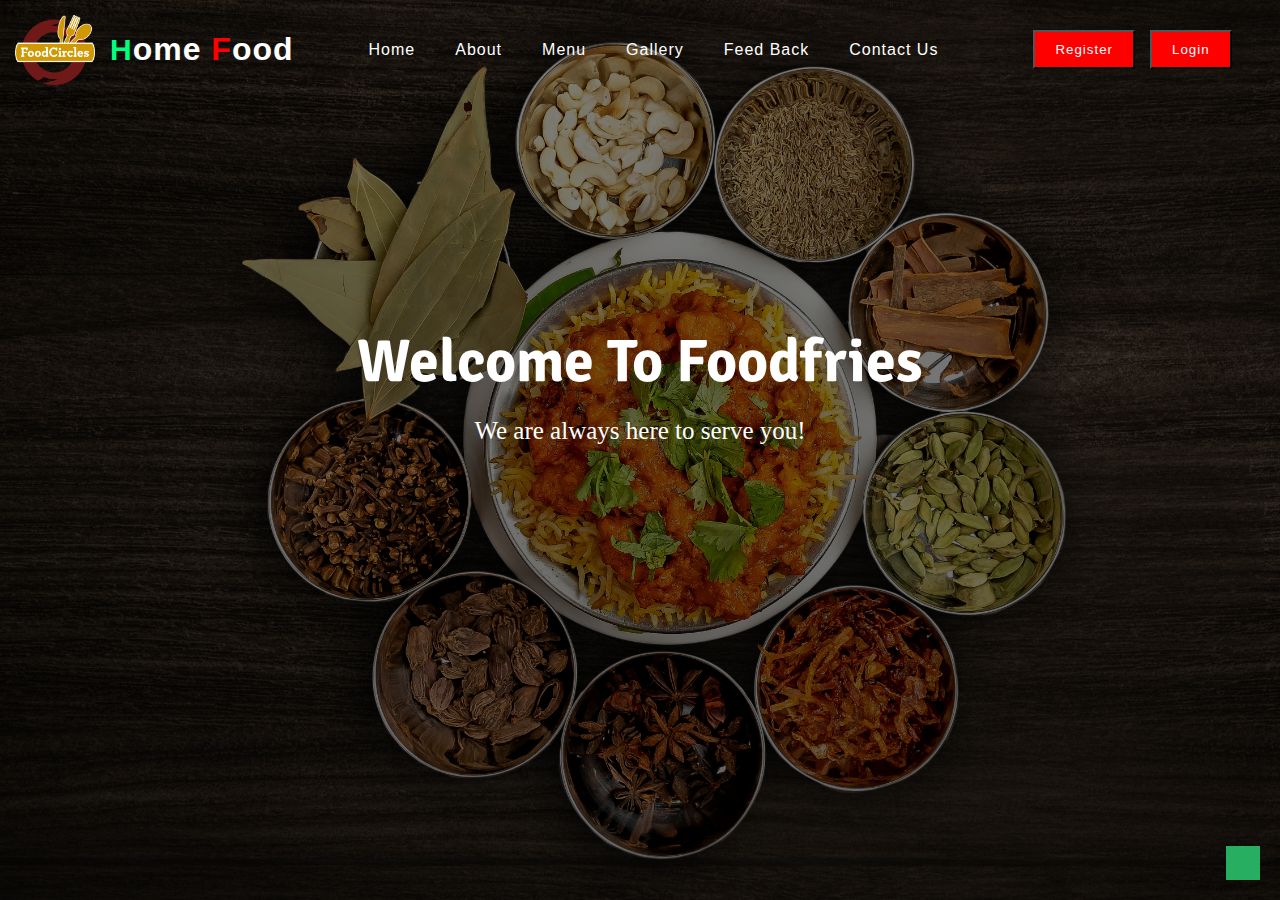
<file: index.html>
<html lang="en">
<head>
    <meta charset="UTF-8">
    <meta http-equiv="X-UA-Compatible" content="IE=edge">
    <meta name="viewport" content="width=device-width, initial-scale=1.0">
    <title>Document</title>
    <link rel="stylesheet" href="https://cdnjs.cloudflare.com/ajax/libs/font-awesome/6.2.1/css/all.min.css" integrity="sha512-MV7K8+y+gLIBoVD59lQIYicR65iaqukzvf/nwasF0nqhPay5w/9lJmVM2hMDcnK1OnMGCdVK+iQrJ7lzPJQd1w==" crossorigin="anonymous" referrerpolicy="no-referrer" />
    <link rel="icon" href="./images/pngaaa.com-412497.png">
    <link rel="stylesheet" href="style.css">
</head>
<body>
    <a href="#top" id="btn3"><i class='fas fa-arrow-up'></i></a>
    <div class="div1" id="top">
        <nav>
            <img src="./images/pngaaa.com-412497.png" alt="logo" width="80px">
            <h1 style="letter-spacing: 1px; margin-left: 15px;"><span style="color: springgreen; font-size: 30px;">H</span>ome <span style="color: red;">F</span>ood</h1>
            <ul>
                <li><a href="./index.html">Home</a></li>
                <li><a href="./about.html">About</a></li>
                <li><a href="./menu.html">Menu</a></li>
                <li><a href="./gallery.html">Gallery</a></li>
                <li><a href="./feedback.html">Feed Back</a></li>
                <li><a href="./contact.html">Contact Us</a></li>
            </ul>
            <button id="btn2">Register</button>
            <button id="btn1">Login</button>
        </nav>
        <div class="div2">
            <h1>Welcome to foodfries</h1><br>
            <p id="para1">We are always here to serve you!</p>
        </div>
    </div>
</body>
</html>
</file>
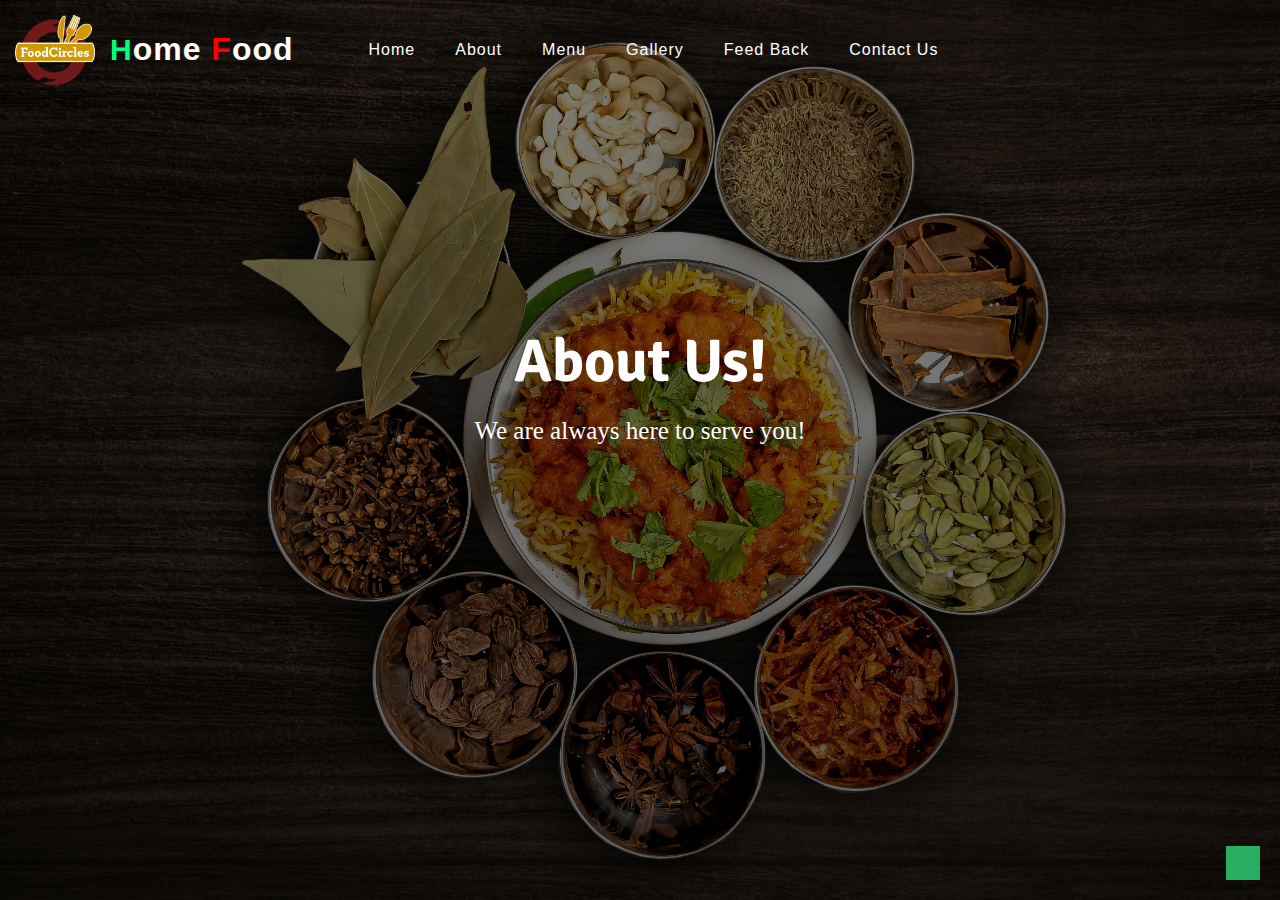
<file: about.html>
<html lang="en">
<head>
    <meta charset="UTF-8">
    <meta http-equiv="X-UA-Compatible" content="IE=edge">
    <meta name="viewport" content="width=device-width, initial-scale=1.0">
    <title>About Page</title>
    <link rel="stylesheet" href="https://cdnjs.cloudflare.com/ajax/libs/font-awesome/6.2.1/css/all.min.css" integrity="sha512-MV7K8+y+gLIBoVD59lQIYicR65iaqukzvf/nwasF0nqhPay5w/9lJmVM2hMDcnK1OnMGCdVK+iQrJ7lzPJQd1w==" crossorigin="anonymous" referrerpolicy="no-referrer" />
    <link rel="icon" href="./images/pngaaa.com-412497.png">
    <link rel="stylesheet" href="style.css">
</head>
<body>
    <a href="#top" id="btn3"><i class='fas fa-arrow-up'></i></a>
    <div class="div1" id="top">
        <nav>
            <img src="./images/pngaaa.com-412497.png" alt="logo" width="80px">
            <h1 style="letter-spacing: 1px; margin-left: 15px;"><span style="color: springgreen; font-size: 30px;">H</span>ome <span style="color: red;">F</span>ood</h1>
            <ul>
                <li><a href="./index.html">Home</a></li>
                <li><a href="./about.html">About</a></li>
                <li><a href="./menu.html">Menu</a></li>
                <li><a href="./gallery.html">Gallery</a></li>
                <li><a href="./feedback.html">Feed Back</a></li>
                <li><a href="./contact.html">Contact Us</a></li>
            </ul>
            <!-- <button id="btn2">Register</button>
            <button id="btn1">Login</button> -->
        </nav>
        <div class="div2">
            <h1>About Us!</h1><br>
            <p id="para1">We are always here to serve you!</p>
        </div>
    </div>
</body>
</html>
</file>
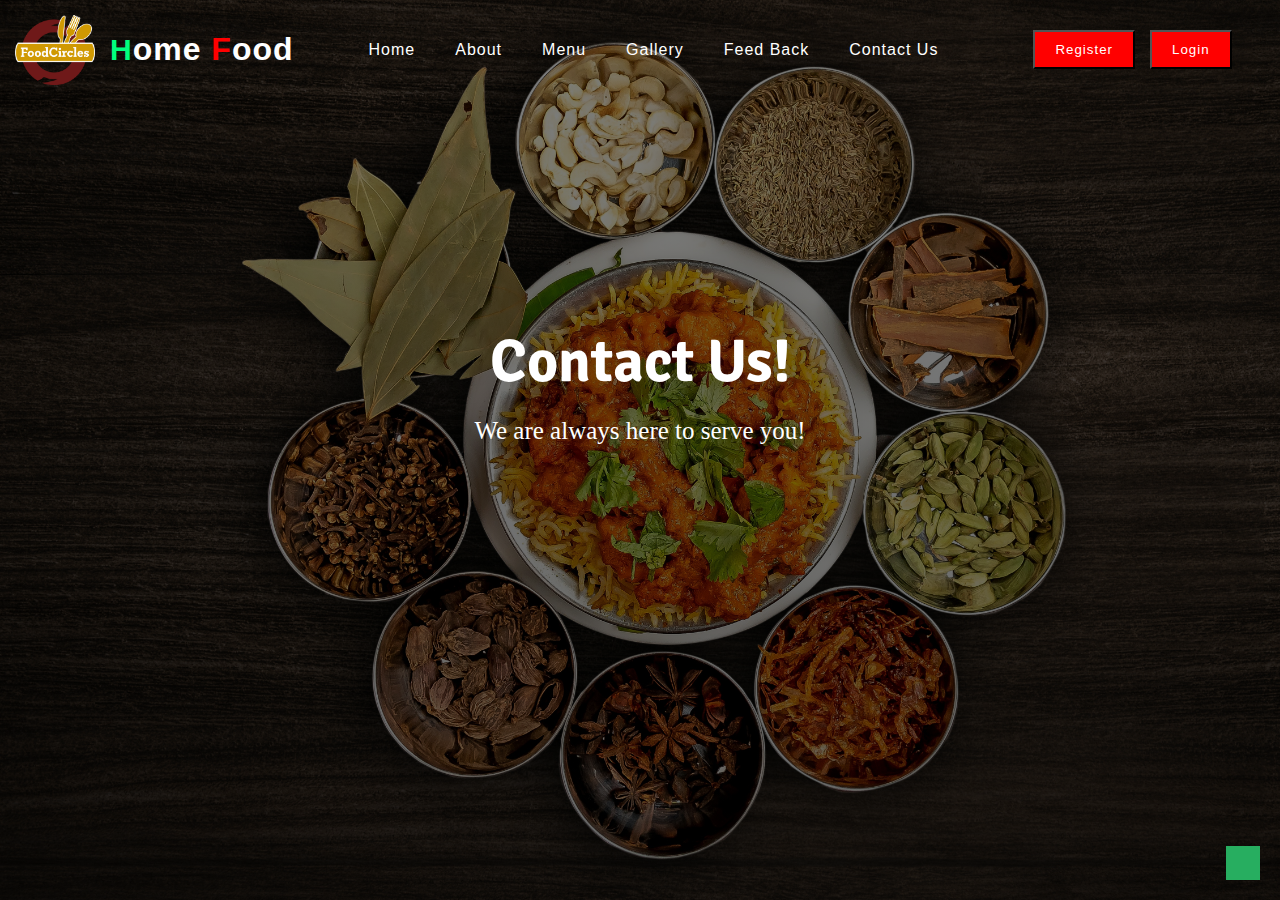
<file: contact.html>
<html lang="en">
<head>
    <meta charset="UTF-8">
    <meta http-equiv="X-UA-Compatible" content="IE=edge">
    <meta name="viewport" content="width=device-width, initial-scale=1.0">
    <title>Contact Us</title>
    <link rel="stylesheet" href="https://cdnjs.cloudflare.com/ajax/libs/font-awesome/6.2.1/css/all.min.css" integrity="sha512-MV7K8+y+gLIBoVD59lQIYicR65iaqukzvf/nwasF0nqhPay5w/9lJmVM2hMDcnK1OnMGCdVK+iQrJ7lzPJQd1w==" crossorigin="anonymous" referrerpolicy="no-referrer" />
    <link rel="icon" href="./images/pngaaa.com-412497.png">
    <link rel="stylesheet" href="style.css">
</head>
<body>
    <a href="#top" id="btn3"><i class='fas fa-arrow-up'></i></a>
    <div class="div1" id="top">
        <nav>
            <img src="./images/pngaaa.com-412497.png" alt="logo" width="80px">
            <h1 style="letter-spacing: 1px; margin-left: 15px;"><span style="color: springgreen; font-size: 30px;">H</span>ome <span style="color: red;">F</span>ood</h1>
            <ul>
                <li><a href="./index.html">Home</a></li>
                <li><a href="./about.html">About</a></li>
                <li><a href="./menu.html">Menu</a></li>
                <li><a href="./gallery.html">Gallery</a></li>
                <li><a href="./feedback.html">Feed Back</a></li>
                <li><a href="./contact.html">Contact Us</a></li>
            </ul>
            <button id="btn2">Register</button>
            <button id="btn1">Login</button>
        </nav>
        <div class="div2">
            <h1>Contact Us!</h1><br>
            <p id="para1">We are always here to serve you!</p>
        </div>
    </div>
</body>
</html>
</file>
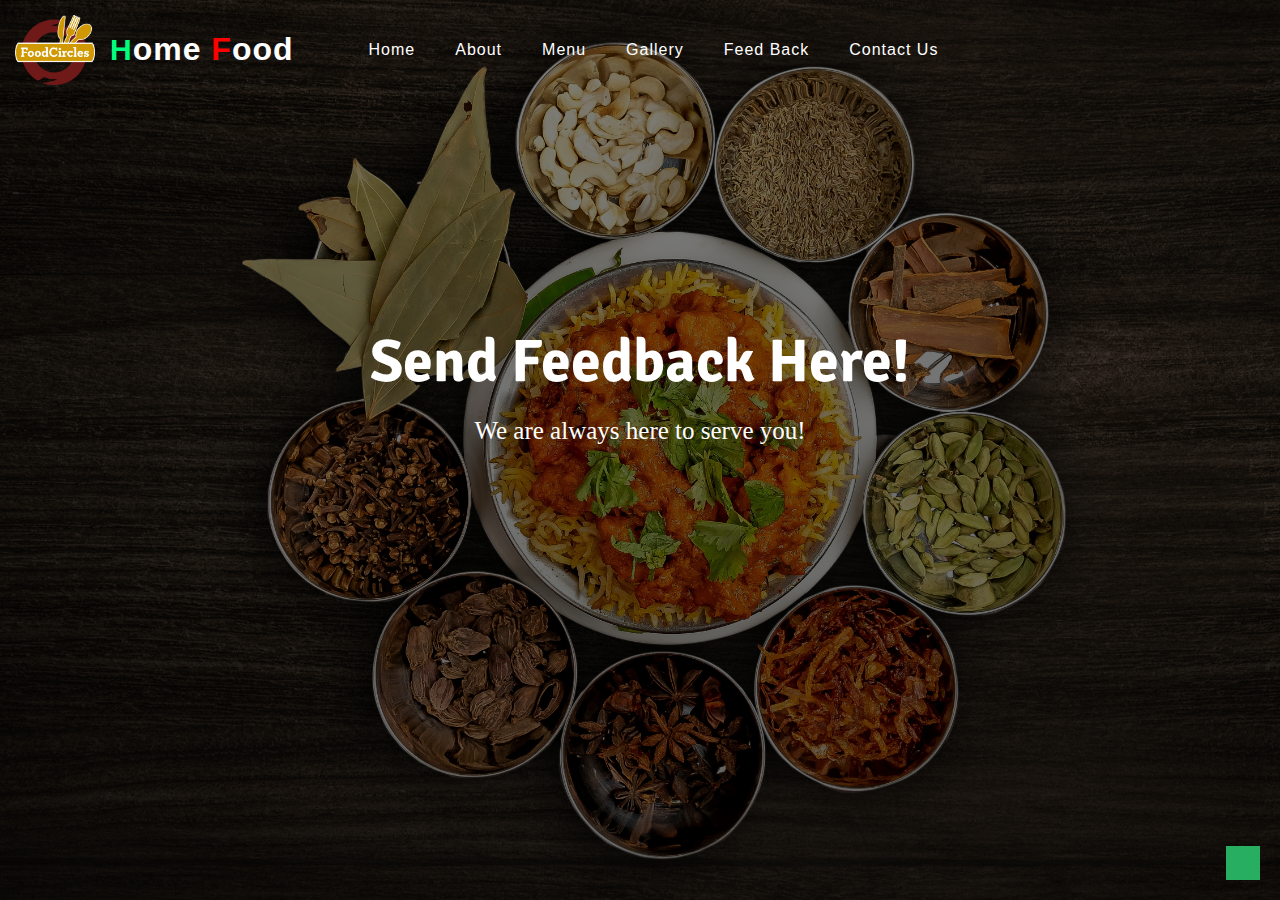
<file: feedback.html>
<html lang="en">
<head>
    <meta charset="UTF-8">
    <meta http-equiv="X-UA-Compatible" content="IE=edge">
    <meta name="viewport" content="width=device-width, initial-scale=1.0">
    <title>Feedback</title>
    <link rel="stylesheet" href="https://cdnjs.cloudflare.com/ajax/libs/font-awesome/6.2.1/css/all.min.css" integrity="sha512-MV7K8+y+gLIBoVD59lQIYicR65iaqukzvf/nwasF0nqhPay5w/9lJmVM2hMDcnK1OnMGCdVK+iQrJ7lzPJQd1w==" crossorigin="anonymous" referrerpolicy="no-referrer" />
    <link rel="icon" href="./images/pngaaa.com-412497.png">
    <link rel="stylesheet" href="style.css">
</head>
<body>
    <a href="#top" id="btn3"><i class='fas fa-arrow-up'></i></a>
    <div class="div1" id="top">
        <nav>
            <img src="./images/pngaaa.com-412497.png" alt="logo" width="80px">
            <h1 style="letter-spacing: 1px; margin-left: 15px;"><span style="color: springgreen; font-size: 30px;">H</span>ome <span style="color: red;">F</span>ood</h1>
            <ul>
                <li><a href="./index.html">Home</a></li>
                <li><a href="./about.html">About</a></li>
                <li><a href="./menu.html">Menu</a></li>
                <li><a href="./gallery.html">Gallery</a></li>
                <li><a href="./feedback.html">Feed Back</a></li>
                <li><a href="./contact.html">Contact Us</a></li>
            </ul>
            <!-- <button id="btn2">Register</button>
            <button id="btn1">Login</button> -->
        </nav>
        <div class="div2">
            <h1>Send Feedback Here!</h1><br>
            <p id="para1">We are always here to serve you!</p>
        </div>
    </div>
</body>
</html>
</file>
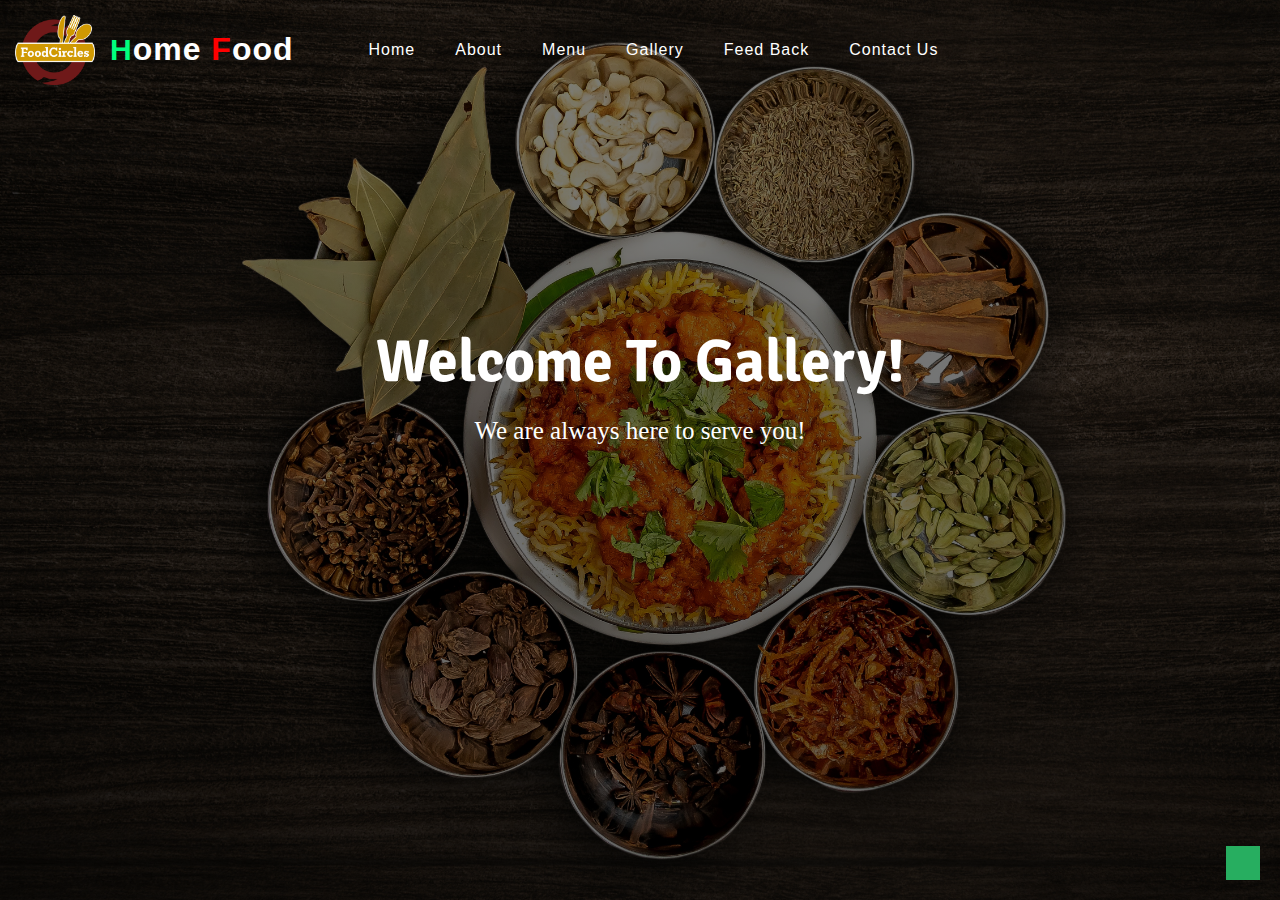
<file: gallery.html>
<html lang="en">
<head>
    <meta charset="UTF-8">
    <meta http-equiv="X-UA-Compatible" content="IE=edge">
    <meta name="viewport" content="width=device-width, initial-scale=1.0">
    <title>Gallery</title>
    <link rel="stylesheet" href="https://cdnjs.cloudflare.com/ajax/libs/font-awesome/6.2.1/css/all.min.css" integrity="sha512-MV7K8+y+gLIBoVD59lQIYicR65iaqukzvf/nwasF0nqhPay5w/9lJmVM2hMDcnK1OnMGCdVK+iQrJ7lzPJQd1w==" crossorigin="anonymous" referrerpolicy="no-referrer" />
    <link rel="icon" href="./images/pngaaa.com-412497.png">
    <link rel="stylesheet" href="style.css">
</head>
<body>
    <a href="#top" id="btn3"><i class='fas fa-arrow-up'></i></a>
    <div class="div1" id="top">
        <nav>
            <img src="./images/pngaaa.com-412497.png" alt="logo" width="80px">
            <h1 style="letter-spacing: 1px; margin-left: 15px;"><span style="color: springgreen; font-size: 30px;">H</span>ome <span style="color: red;">F</span>ood</h1>
            <ul>
                <li><a href="./index.html">Home</a></li>
                <li><a href="./about.html">About</a></li>
                <li><a href="./menu.html">Menu</a></li>
                <li><a href="./gallery.html">Gallery</a></li>
                <li><a href="./feedback.html">Feed Back</a></li>
                <li><a href="./contact.html">Contact Us</a></li>
            </ul>
            <!-- <button id="btn2">Register</button>
            <button id="btn1">Login</button> -->
        </nav>
        <div class="div2">
            <h1>Welcome To Gallery!</h1><br>
            <p id="para1">We are always here to serve you!</p>
        </div>
    </div>
</body>
</html>
</file>
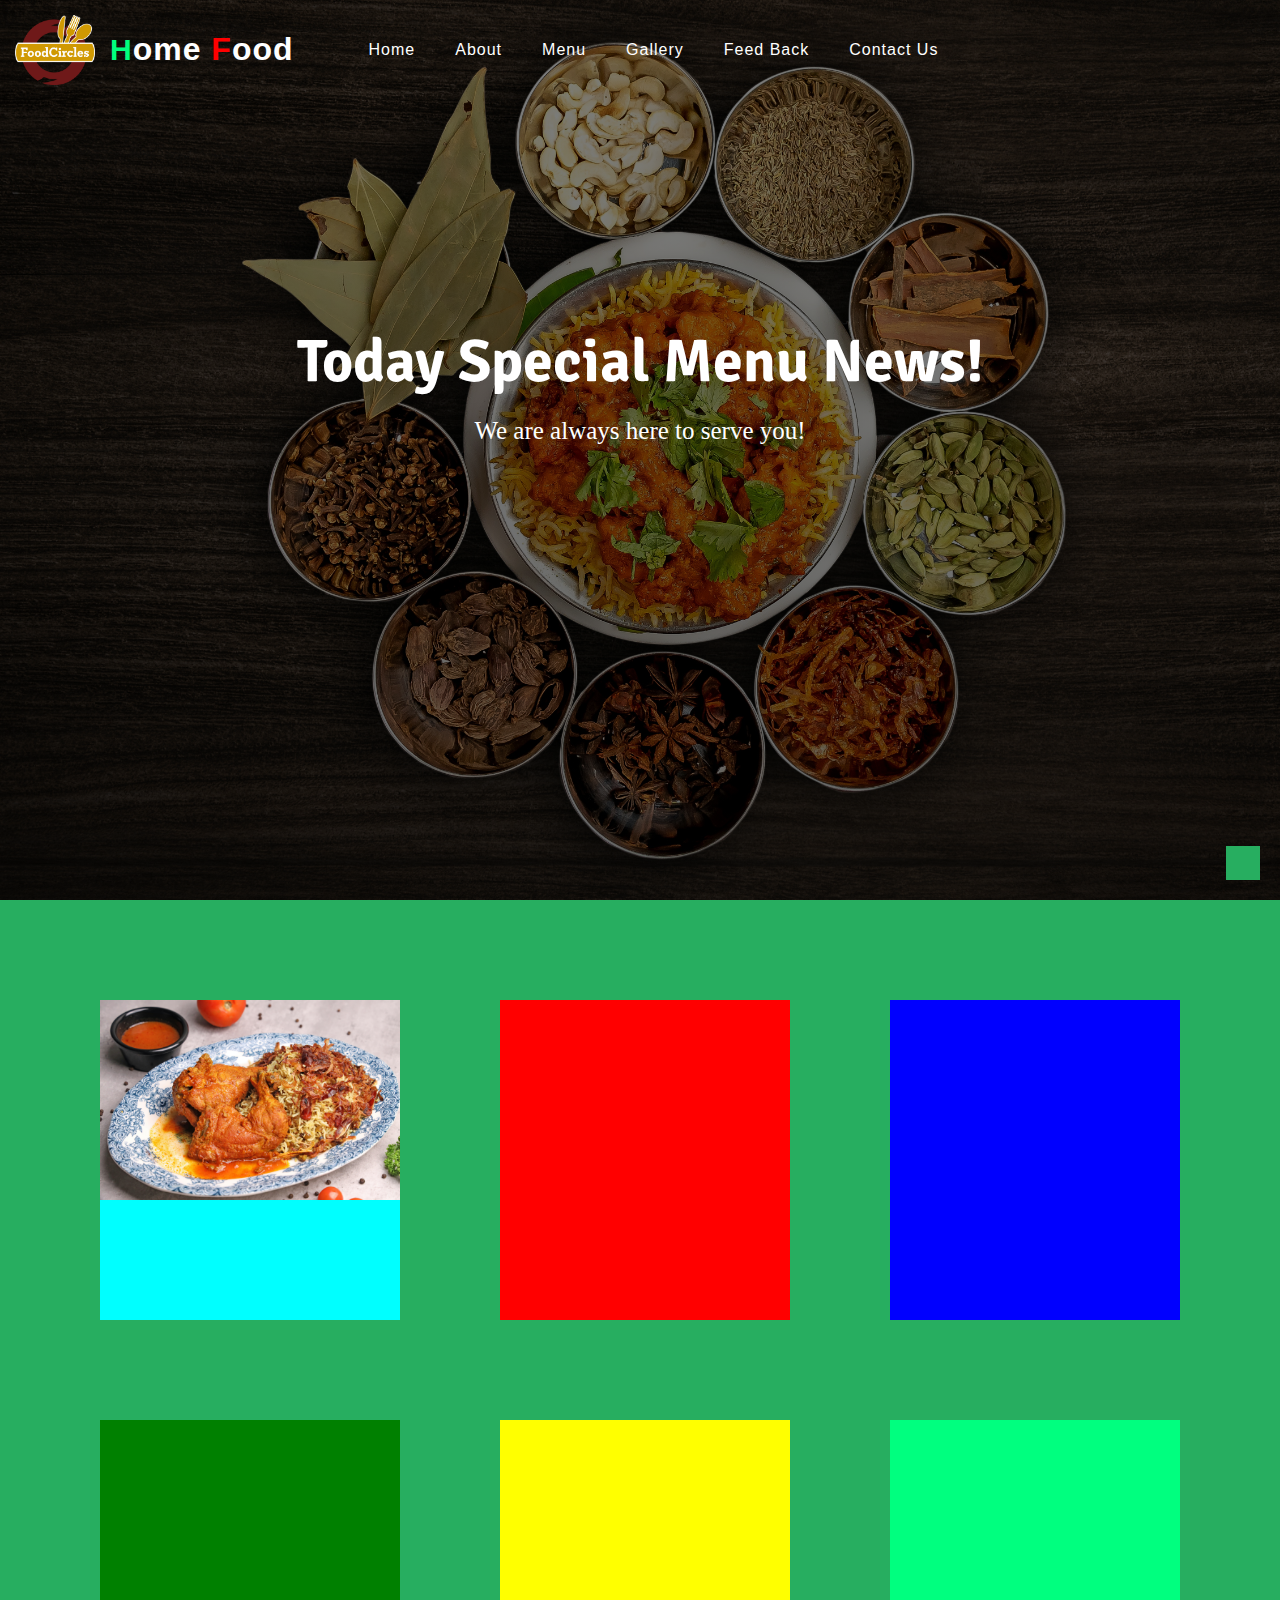
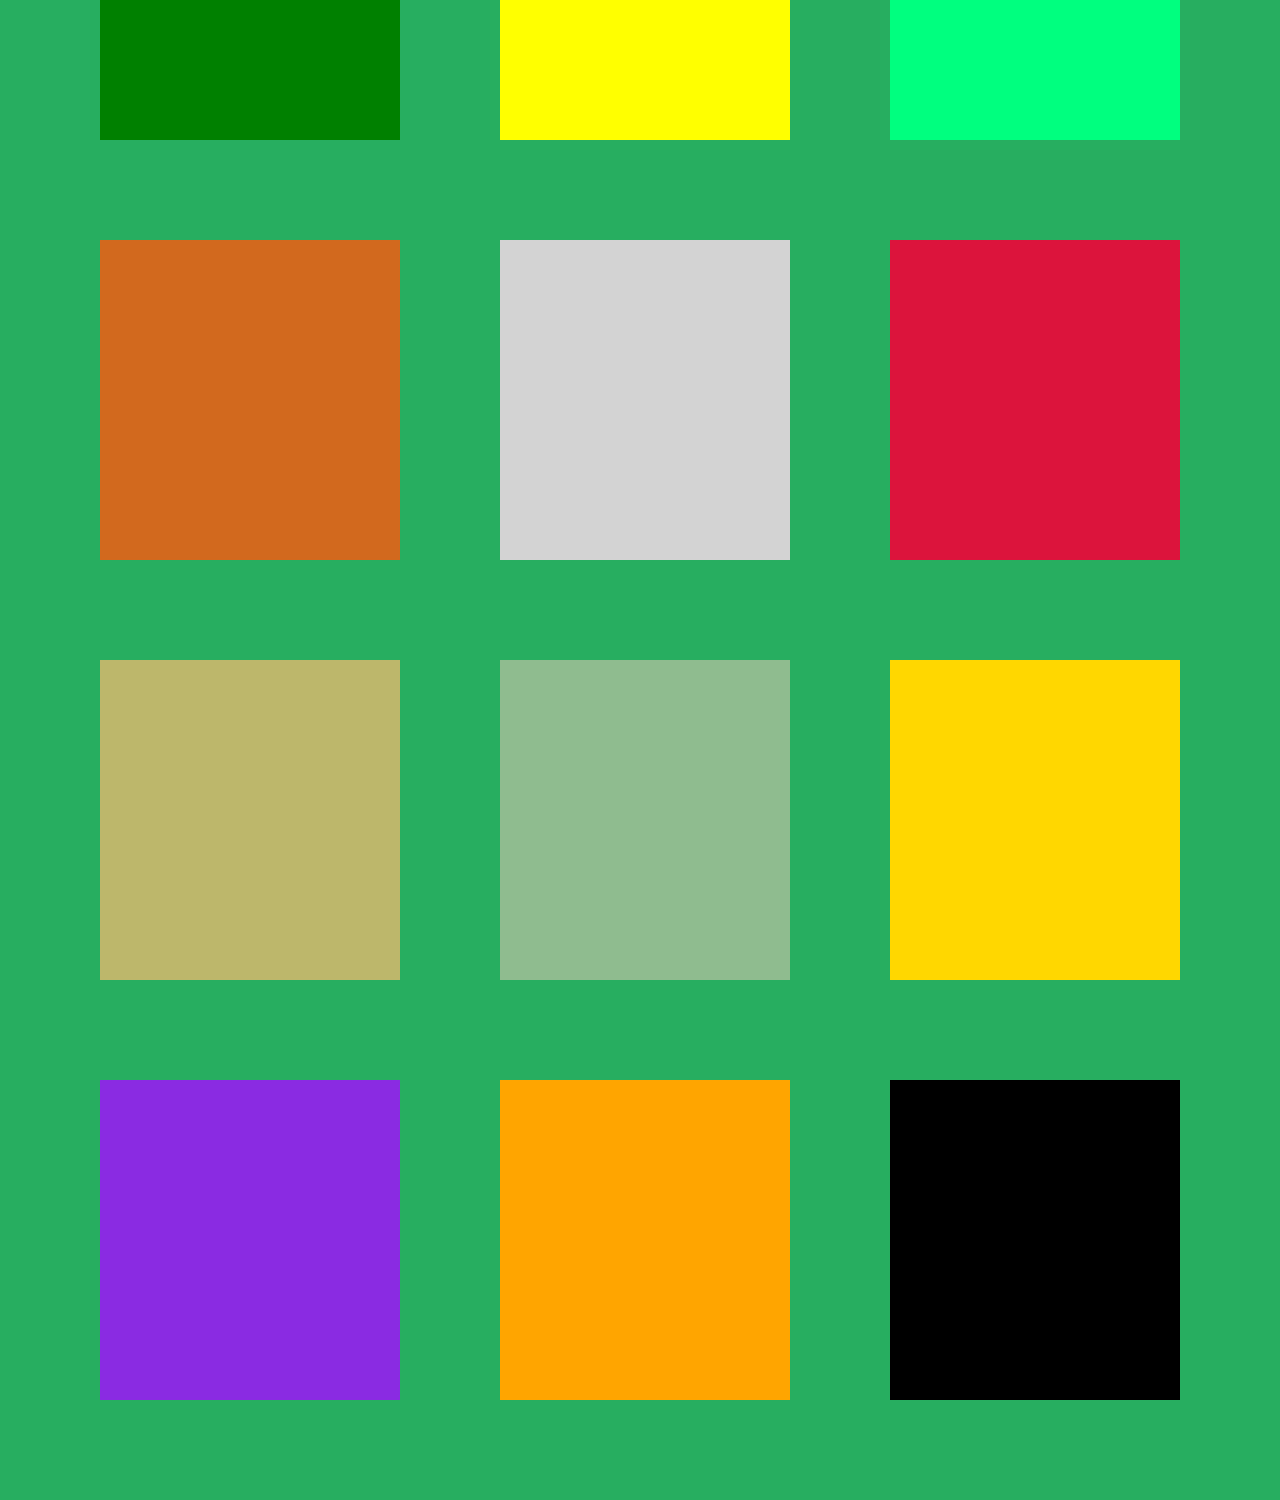
<file: menu.html>
<html lang="en">
<head>
    <meta charset="UTF-8">
    <meta http-equiv="X-UA-Compatible" content="IE=edge">
    <meta name="viewport" content="width=device-width, initial-scale=1.0">
    <title>Document</title>
    <link rel="stylesheet" href="https://cdnjs.cloudflare.com/ajax/libs/font-awesome/6.2.1/css/all.min.css" integrity="sha512-MV7K8+y+gLIBoVD59lQIYicR65iaqukzvf/nwasF0nqhPay5w/9lJmVM2hMDcnK1OnMGCdVK+iQrJ7lzPJQd1w==" crossorigin="anonymous" referrerpolicy="no-referrer" />
    <link rel="icon" href="./images/pngaaa.com-412497.png">
    <link rel="stylesheet" href="style.css">
</head>
<body>
    <a href="#top" id="btn3"><i class='fas fa-arrow-up'></i></a>
    <div class="div1" id="top">
        <nav>
            <img src="./images/pngaaa.com-412497.png" alt="logo" width="80px">
            <h1 style="letter-spacing: 1px; margin-left: 15px;"><span style="color: springgreen;font-size: 30px;">H</span>ome <span style="color: red;">F</span>ood</h1>
            <ul>
                <li><a href="./index.html">Home</a></li>
                <li><a href="./about.html">About</a></li>
                <li><a href="./menu.html">Menu</a></li>
                <li><a href="./gallery.html">Gallery</a></li>
                <li><a href="./feedback.html">Feed Back</a></li>
                <li><a href="./contact.html">Contact Us</a></li>
            </ul>
            <!-- <button id="btn2">Register</button>
            <button id="btn1">Login</button> -->
        </nav>
        <div class="div2">
            <h1>Today Special Menu News!</h1><br>
            <p id="para1">We are always here to serve you!</p>
        </div>
    </div>
    <div class="container">
        <div class="div3" id="div3"><img src="./images/pexels-shameel-mukkath-14731634.jpg" alt="pic1" width="300px"></div>
        <div class="div4" id="div4"></div>
        <div class="div5" id="div5"></div>
        <div class="div6" id="div6"></div>
        <div class="div7" id="div7"></div>
        <div class="div8" id="div8"></div>
        <div class="div9" id="div9"></div>
        <div class="div10" id="div10"></div>
        <div class="div11" id="div11"></div>
        <div class="div12" id="div12"></div>
        <div class="div13" id="div13"></div>
        <div class="div14" id="div14"></div>
        <div class="div15" id="div15"></div>
        <div class="div16" id="div16"></div>
        <div class="div17" id="div17"></div>
    </div>
</body>
</html>
</file>
<file: style.css>
@import url('https://fonts.googleapis.com/css2?family=Itim&family=Kalam:wght@400;700&family=Libre+Baskerville&family=Merriweather&family=Niconne&family=Oleo+Script&family=Shrikhand&family=Signika+Negative:wght@700&display=swap');


*{
    margin: 0;
    padding: 0;
    box-sizing: border-box;
}
.div1{
    background: linear-gradient(rgba(0,0,0,0.5),rgba(0,0,0,0.6)),url(./images/pexels-anil-sharma-12620880.jpg);
    background-repeat: no-repeat;
    background-size: cover;
    background-attachment: fixed;
    height: 100%;
}
nav{
    display: flex;
    align-items: center;
    color: white;
    padding-top: 15px;
    padding-left: 15px;
    font-family: Verdana, Geneva, Tahoma, sans-serif;
    position: sticky;
}
ul{
    margin-left: 55px;
    overflow: hidden;
}
ul li{
    list-style-type: none;
    padding: 20px;
    float: left;
}
ul li a{
    color: white;
    letter-spacing: 1px;
    text-decoration: none;
}
button{
    padding: 10px 20px 10px 20px;
    background-color: red;
    color: white;
    cursor: pointer;
    font-family: Verdana, Geneva, Tahoma, sans-serif;
    letter-spacing: 1px;
}
#btn1{
    margin-left: 15px;
}
#btn2{
    margin-left: 75px;
}
#btn1:hover,#btn2:hover{
    background-color: black;
    transition: all 0.4s;
}
nav a:hover{
    color: springgreen;
    transition: all 0.4s;
}
#btn3{
    padding: 17px;
    bottom: 20px;
    right: 20px;
    font-size: 25px;
    position: fixed;
    text-decoration: none;
    background-color: #27ae60;
    color: white;
    transition: all 5s;
}
.div2{
    height: 321px;
    color: white;
    text-align: center;
}
.div2 h1{
    text-transform: capitalize;
    font-family: 'Signika Negative', sans-serif;
    font-size: 60px;
    margin-top: 240px;
}#para1{
    font-size: 25px;
}
.heading{
    text-align: center;
    color:blue;
    font-family: 'Oleo Script', cursive;
    padding: 30px;
    margin-top: 40px;
    margin-bottom: 15px;
    background-color: lightseagreen;
}
header h2{
    margin-top: 40px;
}
.container{
    background-color: #27ae60;
    display: grid;
    grid-template-columns: repeat(3 , 1fr);
    row-gap: 100px;
    column-gap: 100px;
    padding: 100px;
}
.div3{
    background-color: aqua;
    /* padding: 30px; */
    height: 320px;
}
.div4{
    background-color: red;
    padding: 30px;
    height: 320px;
}
.div5{
    background-color: blue;
    padding: 30px;
    height: 320px;
}
.div6{
    background-color: green;
    padding: 30px;
    height: 320px;
}.div7{
    background-color: yellow;
    padding: 30px;
    height: 320px;
}
.div8{
    background-color: springgreen;
    padding: 30px;
    height: 320px;
}
.div9{
    background-color: chocolate;
    padding: 30px;
    height: 320px;
}
.div10{
    background-color: lightgray;
    padding: 30px;
    height: 320px;
}
.div11{
    background-color:crimson;
    padding: 30px;
    height: 320px;
}
.div12{
    background-color:darkkhaki;
    padding: 30px;
    height: 320px;
}
.div13{
    background-color: darkseagreen;
    padding: 30px;
    height: 320px;
}
.div14{
    background-color: gold;
    padding: 30px;
    height: 320px;
}
.div15{
    background-color:blueviolet;
    padding: 30px;
    height: 320px;
}
.div16{
    background-color:orange;
    padding: 30px;
    height: 320px;
}
.div17{
    background-color: black;
    padding: 30px;
    height: 320px;
}
</file>
